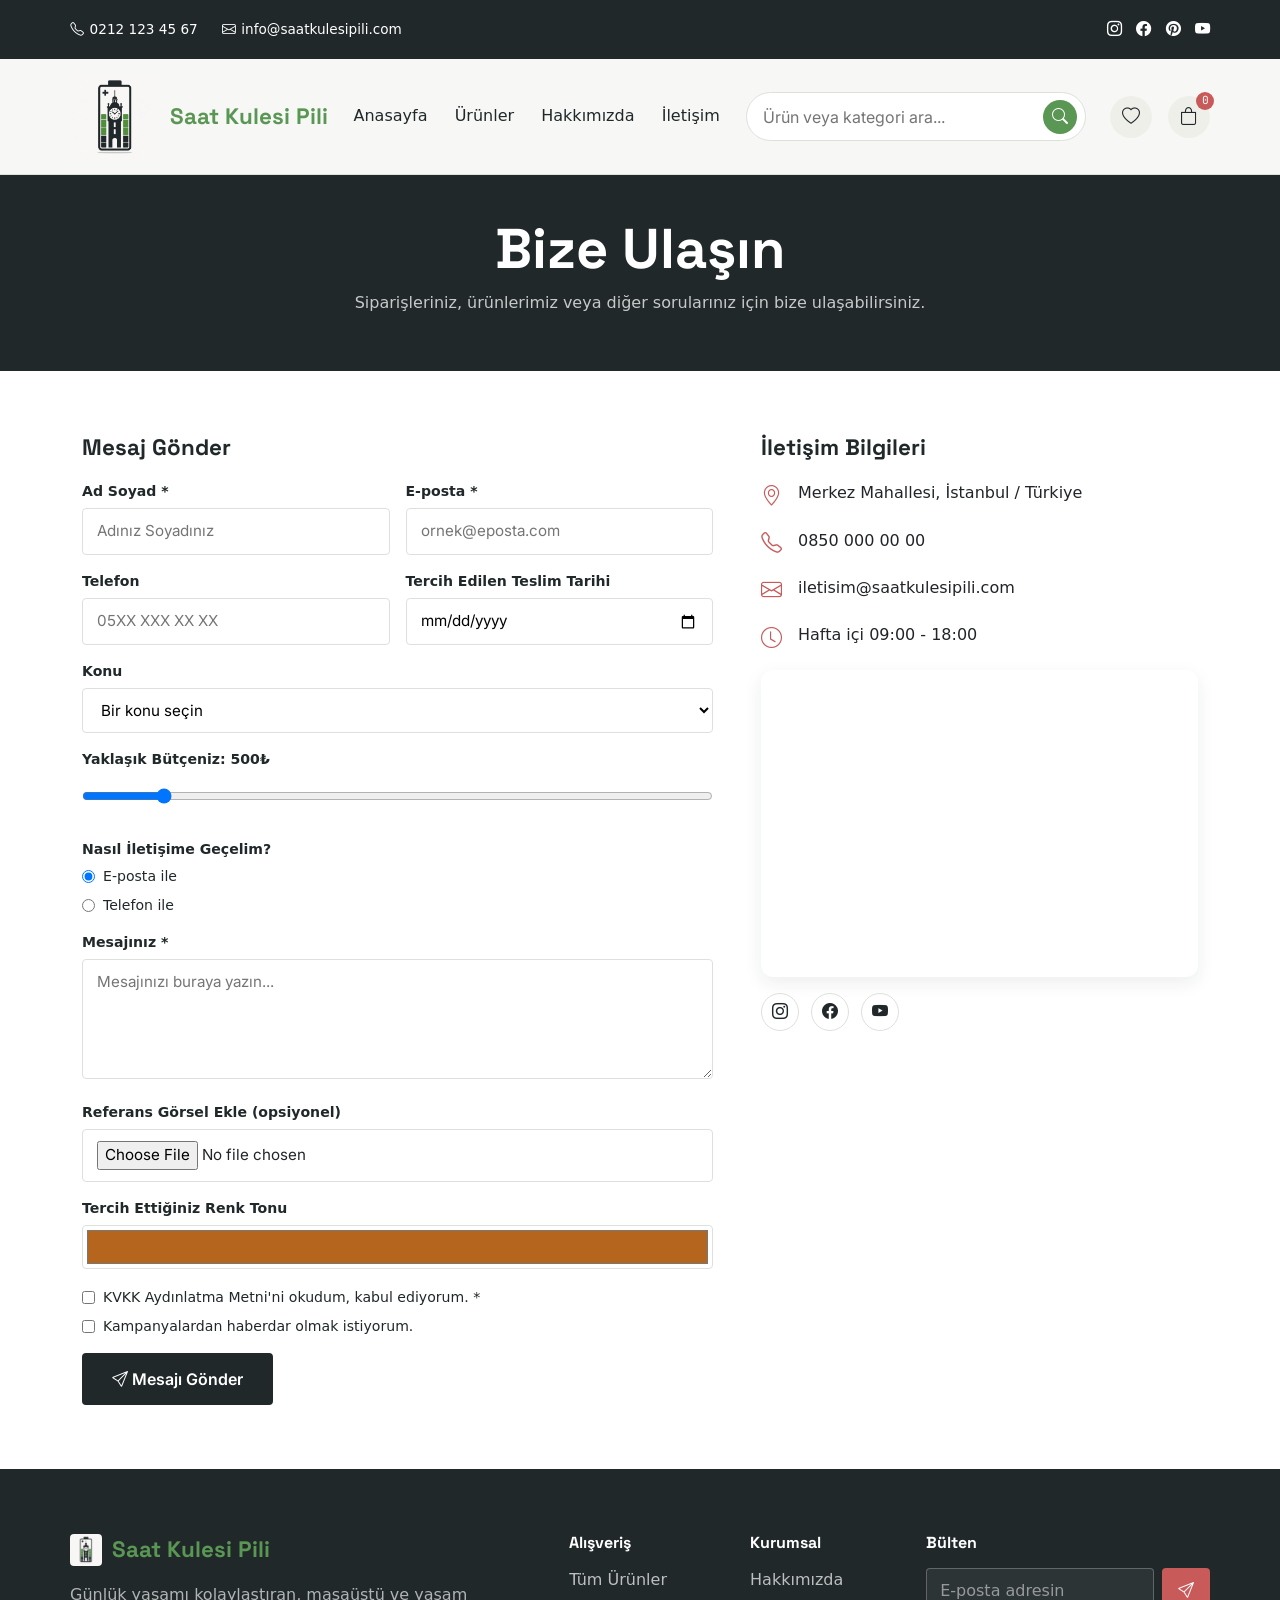
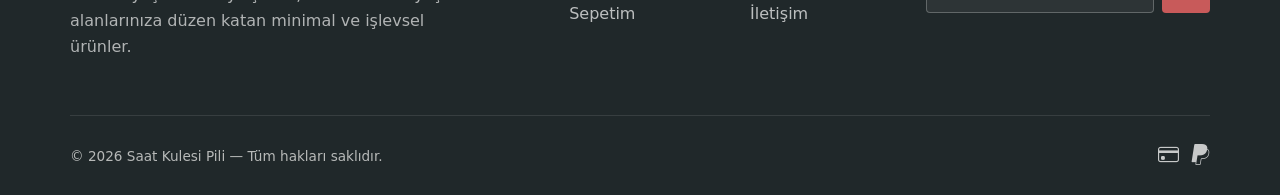
<file: iletisim.html>
<!DOCTYPE html>
<html lang="tr">

<head>
  <meta charset="UTF-8">
  <meta name="viewport" content="width=device-width, initial-scale=1.0">
  <meta name="description"
    content="content">
  <title>İletişim | Saat Kulesi Pili</title>

  <link href="https://cdn.jsdelivr.net/npm/bootstrap@5.3.3/dist/css/bootstrap.min.css" rel="stylesheet">
  <link rel="stylesheet" href="https://cdn.jsdelivr.net/npm/bootstrap-icons@1.11.3/font/bootstrap-icons.css">
  <link
    href="https://fonts.googleapis.com/css2?family=Space+Grotesk:wght@500;700&family=Inter:wght@400;500;600&family=JetBrains+Mono:wght@400;700&display=swap"
    rel="stylesheet">
  <link rel="stylesheet" href="css/style.css">
  <link rel="stylesheet" href="css/layout.css">
  <link rel="stylesheet" href="css/components.css">
  <link rel="stylesheet" href="css/responsive.css">
</head>

<body>
  <div class="topbar">
    <div class="container topbar-inner">
      <div class="topbar-info">
        <a href="tel:02121234567"><i class="bi bi-telephone"></i>0212 123 45 67</a>
        <a href="mailto:info@saatkulesipili.com"><i class="bi bi-envelope"></i>info@saatkulesipili.com</a>
        <!-- <span><i class="bi bi-telephone"></i> 0212 123 45 67</span>
        <span><i class="bi bi-envelope"></i> info@saatkulesipili.com</span> -->
      </div>
      <div class="topbar-social" aria-label="Sosyal medya">
        <a href="#" aria-label="Instagram"><i class="bi bi-instagram"></i></a>
        <a href="#" aria-label="Facebook"><i class="bi bi-facebook"></i></a>
        <a href="#" aria-label="Pinterest"><i class="bi bi-pinterest"></i></a>
        <a href="#" aria-label="Youtube"><i class="bi bi-youtube"></i></a>
      </div>
    </div>
  </div>

  <header class="site-header">
    <div class="container navbar-saatkulesipili">
      <a href="index.html" class="brand">
        <img src="img/saat_kulesi_pili.png" alt="Saat Kulesi Pili" />
        <span>Saat Kulesi Pili</span>
      </a>
      <nav aria-label="Ana menü">
        <ul class="nav-links" id="anaMenu">
          <li><a href="index.html">Anasayfa</a></li>
          <li><a href="urunler.html">Ürünler</a></li>
          <li><a href="hakkimizda.html">Hakkımızda</a></li>
          <li><a href="iletisim.html" aria-current="page">İletişim</a></li>
        </ul>
      </nav>
      <!-- ARAMA KUTUSU -->

      <form class="navbar-search" role="search">
        <label for="navSearch" class="visually-hidden">Ürün ara</label>
        <input type="search" id="navSearch" placeholder="Ürün veya kategori ara...">
        <button type="submit" aria-label="Ara">
          <i class="bi bi-search"></i>
        </button>
      </form>

      <div class="navbar-actions">
        <a href="#" class="icon-btn" aria-label="Favorilerim"><i class="bi bi-heart"></i></a>
        <a href="sepet.html" class="icon-btn" aria-label="Sepetim"><i class="bi bi-bag"></i><span class="icon-badge"
            data-cart-count>0</span></a>
      </div>
      <button class="nav-toggle" aria-controls="anaMenu" aria-expanded="false" aria-label="Menüyü aç/kapat"><i
          class="bi bi-list"></i></button>
    </div>
  </header>

  <main>
    <section style="background:var(--color-dark); color:#fff; padding: var(--space-4) 0;">
      <div class="container text-center">
        <h1 style="color:#fff;">Bize Ulaşın</h1>
        <p style="color:rgba(255,255,255,.75);">Siparişleriniz, ürünlerimiz veya diğer sorularınız için bize
          ulaşabilirsiniz.</p>
      </div>
    </section>

    <section class="container container-section">
      <div class="row g-5">

        <!-- ================= İLETİŞİM FORMU (TÜM INPUT TİPLERİ) ================= -->
        <div class="col-lg-7">
          <h2 style="font-size:1.4rem; margin-bottom:1.25rem;">Mesaj Gönder</h2>

          <form class="form-saatkulesipili" action="#" method="post">
            <div class="form-grid-2">
              <!-- text -->
              <div class="field">
                <label for="adSoyad">Ad Soyad *</label>
                <input type="text" id="adSoyad" name="adSoyad" placeholder="Adınız Soyadınız" required minlength="3">
              </div>
              <!-- email -->
              <div class="field">
                <label for="email">E-posta *</label>
                <input type="email" id="email" name="email" placeholder="ornek@eposta.com" required>
              </div>
            </div>

            <div class="form-grid-2">
              <!-- tel -->
              <div class="field">
                <label for="telefon">Telefon</label>
                <input type="tel" id="telefon" name="telefon" placeholder="05XX XXX XX XX" pattern="[0-9\s]{10,13}">
              </div>
              <!-- date -->
              <div class="field">
                <label for="teslimTarihi">Tercih Edilen Teslim Tarihi</label>
                <input type="date" id="teslimTarihi" name="teslimTarihi">
              </div>
            </div>

            <!-- select -->
            <div class="field">
              <label for="konu">Konu</label>
              <select id="konu" name="konu" required>
                <option value="">Bir konu seçin</option>
                <option value="urun">Ürünler Hakkında</option>
                <option value="siparis">Sipariş Durumu</option>
                <option value="iade">İade / Değişim</option>
                <option value="kargo">Kargo ve Teslimat</option>
                <option value="toptan">Toptan Satış</option>
                <option value="diger">Diğer</option>
              </select>
            </div>

            <!-- range -->
            <div class="field">
              <label for="butceRange">
                Yaklaşık Bütçeniz:
                <output id="butceDeger">500₺</output>
              </label>
              <input type="range" id="butceRange" name="butce" min="0" max="5000" step="100" value="500"
                oninput="document.getElementById('butceDeger').textContent = this.value + '₺'">
            </div>

            <!-- radio -->
            <div class="field">
              <label>Nasıl İletişime Geçelim?</label>
              <div class="radio-row">
                <input type="radio" id="iletisimEposta" name="iletisimTercih" value="eposta" checked>
                <label for="iletisimEposta" style="margin:0;font-weight:400;">E-posta ile</label>
              </div>
              <div class="radio-row">
                <input type="radio" id="iletisimTelefon" name="iletisimTercih" value="telefon">
                <label for="iletisimTelefon" style="margin:0;font-weight:400;">Telefon ile</label>
              </div>
            </div>

            <!-- textarea -->
            <div class="field">
              <label for="mesaj">Mesajınız *</label>
              <textarea id="mesaj" name="mesaj" placeholder="Mesajınızı buraya yazın..." required></textarea>
            </div>

            <!-- file -->
            <div class="field">
              <label for="dosya">Referans Görsel Ekle (opsiyonel)</label>
              <input type="file" id="dosya" name="dosya" accept="image/*">
            </div>

            <!-- color -->
            <div class="field">
              <label for="renkTercih">Tercih Ettiğiniz Renk Tonu</label>
              <input type="color" id="renkTercih" name="renkTercih" value="#b5651d"
                style="height:44px; padding:.25rem;">
            </div>

            <!-- checkbox -->
            <div class="field">
              <div class="check-row">
                <input type="checkbox" id="kvkk" name="kvkk" required>
                <label for="kvkk" style="margin:0; font-weight:400;">KVKK Aydınlatma Metni'ni okudum, kabul ediyorum.
                  *</label>
              </div>
              <div class="check-row">
                <input type="checkbox" id="bulten" name="bulten">
                <label for="bulten" style="margin:0; font-weight:400;">Kampanyalardan haberdar olmak istiyorum.</label>
              </div>
            </div>

            <button type="submit" class="btn-saat-kulesi-pili"><i class="bi bi-send"></i> Mesajı Gönder</button>
          </form>
        </div>

        <!-- ================= İLETİŞİM BİLGİLERİ + HARİTA (IFRAME) ================= -->
        <div class="col-lg-5">
          <h2 style="font-size:1.4rem; margin-bottom:1.25rem;">İletişim Bilgileri</h2>

          <ul style="list-style:none; padding:0;">
            <li class="d-flex gap-3 mb-3">
              <i class="bi bi-geo-alt" style="font-size:1.3rem;color:var(--color-accent);"></i>
              <span>Merkez Mahallesi, İstanbul / Türkiye</span>
            </li>

            <li class="d-flex gap-3 mb-3">
              <i class="bi bi-telephone" style="font-size:1.3rem;color:var(--color-accent);"></i>
              <span>0850 000 00 00</span>
            </li>

            <li class="d-flex gap-3 mb-3">
              <i class="bi bi-envelope" style="font-size:1.3rem;color:var(--color-accent);"></i>
              <span>iletisim@saatkulesipili.com</span>
            </li>

            <li class="d-flex gap-3 mb-3">
              <i class="bi bi-clock" style="font-size:1.3rem;color:var(--color-accent);"></i>
              <span>Hafta içi 09:00 - 18:00</span>
            </li>
          </ul>

          <!-- IFRAME: harita gömme (embed) — src bir haritayı bu kutu içinde gösterir -->
          <div style="border-radius:12px; overflow:hidden; box-shadow:var(--shadow-card);">
            <iframe title="Saat Kulesi Pili konum haritası"
              src="https://www.openstreetmap.org/export/embed.html?bbox=29.98%2C39.41%2C29.99%2C39.42&layer=mapnik"
              width="100%" height="300" style="border:0;" loading="lazy">
            </iframe>
          </div>

          <div class="footer-social mt-3">
            <a href="#" aria-label="Instagram" style="color:var(--color-dark); border-color:var(--color-border);"><i
                class="bi bi-instagram"></i></a>
            <a href="#" aria-label="Facebook" style="color:var(--color-dark); border-color:var(--color-border);"><i
                class="bi bi-facebook"></i></a>
            <a href="#" aria-label="Youtube" style="color:var(--color-dark); border-color:var(--color-border);"><i
                class="bi bi-youtube"></i></a>
          </div>
        </div>
      </div>
    </section>
  </main>

  
    <footer class="site-footer">
    <div class="container footer-top">
      <div class="footer-col footer-brand">
        <a href="index.html" class="brand" style="color:var(--color-white)">
          <img src="/img/saat_kulesi_pili.png" alt="Saat Kulesi Pili">
          <span>Saat Kulesi Pili</span>
        </a>
        <p>Günlük yaşamı kolaylaştıran, masaüstü ve yaşam alanlarınıza düzen katan minimal ve işlevsel ürünler.</p>
      </div>
      <div class="footer-col">
        <h4>Alışveriş</h4>
        <ul>
          <li><a href="urunler.html">Tüm Ürünler</a></li>
          <li><a href="sepet.html">Sepetim</a></li>
        </ul>
      </div>
      <div class="footer-col">
        <h4>Kurumsal</h4>
        <ul>
          <li><a href="hakkimizda.html">Hakkımızda</a></li>
          <li><a href="iletisim.html">İletişim</a></li>
        </ul>
      </div>
      <div class="footer-col">
        <h4>Bülten</h4>
        <form class="newsletter-form">
          <label for="footerNewsletter" class="visually-hidden">E-posta</label>
          <input type="email" id="footerNewsletter" placeholder="E-posta adresin" required>
          <button type="submit">
            <i class="bi bi-send"></i>
          </button>
        </form>
      </div>
    </div>

    <div class="container footer-bottom">
      <p>&copy; 2026 Saat Kulesi Pili — Tüm hakları saklıdır.</p>
      <div class="payment-icons"><i class="bi bi-credit-card"></i><i class="bi bi-paypal"></i></div>
    </div>
  </footer>

  <button class="back-to-top" aria-label="Sayfa başına dön"><i class="bi bi-arrow-up"></i></button>

  <script src="https://cdn.jsdelivr.net/npm/bootstrap@5.3.3/dist/js/bootstrap.bundle.min.js"></script>
  <script src="js/cart.js"></script>
  <script src="js/main.js"></script>
</body>

</html>
</file>
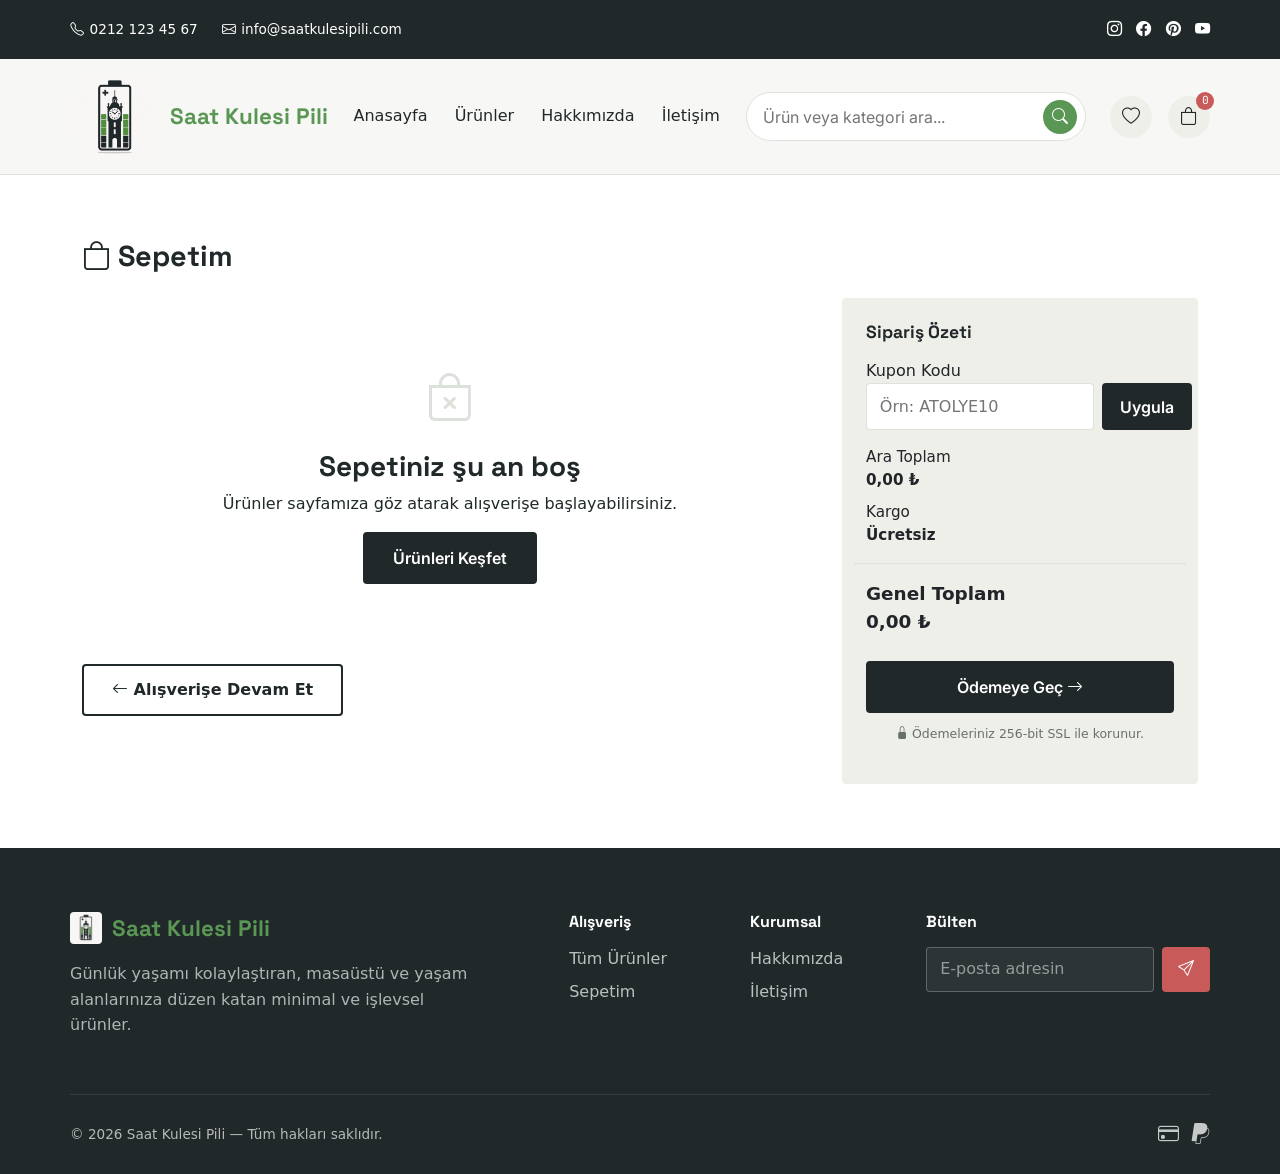
<file: sepet.html>
<!DOCTYPE html>
<html lang="tr">
<head>
  <meta charset="UTF-8">
  <meta name="viewport" content="width=device-width, initial-scale=1.0">
  <meta name="description"
   content="Saat Kulesi Pili, günlük yaşamı kolaylaştıran minimal ve işlevsel ürünleri keşfetmeniz için tasarlanmış modern bir e-ticaret sitesi.">
  <title>Saat Kulesi Pili | Minimal Yaşam Ürünleri</title>

  <link href="https://cdn.jsdelivr.net/npm/bootstrap@5.3.3/dist/css/bootstrap.min.css" rel="stylesheet">
  <link rel="stylesheet" href="https://cdn.jsdelivr.net/npm/bootstrap-icons@1.11.3/font/bootstrap-icons.css">
  <link href="https://fonts.googleapis.com/css2?family=Space+Grotesk:wght@500;700&family=Inter:wght@400;500;600&family=JetBrains+Mono:wght@400;700&display=swap" rel="stylesheet">
  <link rel="stylesheet" href="css/style.css">
  <link rel="stylesheet" href="css/layout.css">
  <link rel="stylesheet" href="css/components.css">
  <link rel="stylesheet" href="css/responsive.css">
</head>

<body>
  <div class="topbar">
    <div class="container topbar-inner">
      <div class="topbar-info">
        <a href="tel:02121234567"><i class="bi bi-telephone"></i>0212 123 45 67</a>
        <a href="mailto:info@saatkulesipili.com"><i class="bi bi-envelope"></i>info@saatkulesipili.com</a>
        <!-- <span><i class="bi bi-telephone"></i> 0212 123 45 67</span>
        <span><i class="bi bi-envelope"></i> info@saatkulesipili.com</span> -->
      </div>
      <div class="topbar-social" aria-label="Sosyal medya">
        <a href="#" aria-label="Instagram"><i class="bi bi-instagram"></i></a>
        <a href="#" aria-label="Facebook"><i class="bi bi-facebook"></i></a>
        <a href="#" aria-label="Pinterest"><i class="bi bi-pinterest"></i></a>
        <a href="#" aria-label="Youtube"><i class="bi bi-youtube"></i></a>
      </div>
    </div>
  </div>

  <header class="site-header">
    <div class="container navbar-saatkulesipili">
       <a href="index.html" class="brand">
        <img src="img/saat_kulesi_pili.png" alt="Saat Kulesi Pili" />
        <span>Saat Kulesi Pili</span>
      </a>
      <nav aria-label="Ana menü">
        <ul class="nav-links" id="anaMenu">
          <li><a href="index.html">Anasayfa</a></li>
          <li><a href="urunler.html">Ürünler</a></li>
          <li><a href="hakkimizda.html">Hakkımızda</a></li>
          <li><a href="iletisim.html">İletişim</a></li>
        </ul>
      </nav>

      <!-- ARAMA KUTUSU -->

      <form class="navbar-search" role="search">
        <label for="navSearch" class="visually-hidden">Ürün ara</label>
        <input type="search" id="navSearch" placeholder="Ürün veya kategori ara...">
        <button type="submit" aria-label="Ara">
          <i class="bi bi-search"></i>
        </button>
      </form>
      
      <div class="navbar-actions">
        <a href="#" class="icon-btn" aria-label="Favorilerim">
          <i class="bi bi-heart"></i>
        </a>
        <a href="sepet.html" class="icon-btn" aria-label="Sepetim">
          <i class="bi bi-bag"></i>
          <span class="icon-badge" data-cart-count>0</span>
        </a>
      </div>
      <button class="nav-toggle" aria-controls="anaMenu" aria-expanded="false" aria-label="Menüyü aç/kapat"><i class="bi bi-list"></i></button>
    </div>
  </header>

  <main>
    <section class="container container-section">
      <h1 style="font-size:1.8rem; margin-bottom:1.5rem;"><i class="bi bi-bag"></i> Sepetim</h1>

      <div class="row g-4">
        <!-- SEPET TABLOSU -->
        <div class="col-lg-8">

          <!-- Sepet BOŞ durumu — JS tarafından gösterilir/gizlenir -->
          <div id="cart-empty" class="empty-cart" style="display:none;">
            <i class="bi bi-bag-x"></i>
            <h3>Sepetiniz şu an boş</h3>
            <p>Ürünler sayfamıza göz atarak alışverişe başlayabilirsiniz.</p>
            <a href="urunler.html" class="btn-saat-kulesi-pili">Ürünleri Keşfet</a>
          </div>

          <!-- Sepet DOLU durumu: tablo -->
          <div id="cart-table-wrap" style="overflow-x:auto;">
            <table class="cart-table">
              <thead>
                <tr>
                  <th scope="col">Ürün</th>
                  <th scope="col">Fiyat</th>
                  <th scope="col">Adet</th>
                  <th scope="col">Ara Toplam</th>
                  <th scope="col"><span class="visually-hidden">Sil</span></th>
                </tr>
              </thead>
              <!-- Bu tbody'nin içeriği js/cart.js tarafından JavaScript ile doldurulur -->
              <tbody id="cart-body"></tbody>
            </table>
          </div>

          <a href="urunler.html" class="btn-outline-atolye mt-3 d-inline-block" style="border-color:var(--color-dark); color:var(--color-dark);">
            <i class="bi bi-arrow-left"></i> Alışverişe Devam Et
          </a>
        </div>

        <!-- SİPARİŞ ÖZETİ -->
        <div class="col-lg-4">
          <div class="cart-summary">
            <h3 style="font-size:1.1rem; margin-bottom:1rem;">Sipariş Özeti</h3>

            <!-- KUPON KODU FORMU -->
            <div class="field mb-3">
              <label for="kuponInput">Kupon Kodu</label>
              <div class="d-flex gap-2">
                <input type="text" id="kuponInput" placeholder="Örn: ATOLYE10" style="flex:1; padding:.6rem .8rem; border:1px solid var(--color-border); border-radius:var(--radius);">
                <button type="button" class="btn-saat-kulesi-pili" style="padding:.6rem 1rem;">Uygula</button>
              </div>
            </div>

            <div class="row">
              <span>Ara Toplam</span>
              <strong id="summary-subtotal">0,00 ₺</strong>
            </div>
            <div class="row">
              <span>Kargo</span>
              <strong id="summary-shipping">Ücretsiz</strong>
            </div>
            <div class="row total">
              <span>Genel Toplam</span>
              <strong id="summary-total">0,00 ₺</strong>
            </div>

            <a href="iletisim.html" class="btn-saat-kulesi-pili" style="width:100%; text-align:center; margin-top:1rem;">
              Ödemeye Geç <i class="bi bi-arrow-right"></i>
            </a>

            <p style="font-size:.78rem; color:var(--color-text-muted); margin-top:.75rem; text-align:center;">
              <i class="bi bi-lock-fill"></i> Ödemeleriniz 256-bit SSL ile korunur.
            </p>
          </div>
        </div>
      </div>
    </section>
  </main>

    <footer class="site-footer">
    <div class="container footer-top">
      <div class="footer-col footer-brand">
        <a href="index.html" class="brand" style="color:var(--color-white)">
          <img src="/img/saat_kulesi_pili.png" alt="Saat Kulesi Pili">
          <span>Saat Kulesi Pili</span>
        </a>
        <p>Günlük yaşamı kolaylaştıran, masaüstü ve yaşam alanlarınıza düzen katan minimal ve işlevsel ürünler.</p>
      </div>
      <div class="footer-col">
        <h4>Alışveriş</h4>
        <ul>
          <li><a href="urunler.html">Tüm Ürünler</a></li>
          <li><a href="sepet.html">Sepetim</a></li>
        </ul>
      </div>
      <div class="footer-col">
        <h4>Kurumsal</h4>
        <ul>
          <li><a href="hakkimizda.html">Hakkımızda</a></li>
          <li><a href="iletisim.html">İletişim</a></li>
        </ul>
      </div>
      <div class="footer-col">
        <h4>Bülten</h4>
        <form class="newsletter-form">
          <label for="footerNewsletter" class="visually-hidden">E-posta</label>
          <input type="email" id="footerNewsletter" placeholder="E-posta adresin" required>
          <button type="submit">
            <i class="bi bi-send"></i>
          </button>
        </form>
      </div>
    </div>

    <div class="container footer-bottom">
      <p>&copy; 2026 Saat Kulesi Pili — Tüm hakları saklıdır.</p>
      <div class="payment-icons"><i class="bi bi-credit-card"></i><i class="bi bi-paypal"></i></div>
    </div>
  </footer>

  <button class="back-to-top" aria-label="Sayfa başına dön"><i class="bi bi-arrow-up"></i></button>

  <script src="https://cdn.jsdelivr.net/npm/bootstrap@5.3.3/dist/js/bootstrap.bundle.min.js"></script>
  <script src="js/cart.js"></script>
  <script src="js/main.js"></script>
</body>
</html>
</file>
<file: css/style.css>
/* =====================================================================
   ATÖLYE E-TİCARET PROJESİ  —  style.css (TEMEL DOSYA)
   =====================================================================
   Bu dosyada öğreneceklerin:
   1) CSS SELECTORS  (element, class, id, pseudo-class, pseudo-element)
   2) CSS VARIABLES  (:root içinde --degisken-adi)
   3) BOX MODEL      (margin / border / padding / width / height)
   4) clamp()        (responsive yazı boyutları için tek satır çözüm)
   5) overflow, z-index
   ===================================================================== */

/* ---------------------------------------------------------------------
   1) CSS VARIABLES (Değişkenler)
   :root, HTML dokümanının en tepesindeki "sanal" elementtir.
   Burada tanımlanan --degisken tüm sayfada tekrar tekrar kullanılabilir.
   Neden kullanırız?  Marka rengini TEK bir yerden değiştirebilmek için.
--------------------------------------------------------------------- */
:root {
  /* -- Renk Paleti (Atölye / El Yapımı Ürün teması) -- */
  --color-bg: #F7F7F5;              /* sayfa arkaplanı: sıcak kırık beyaz */
  --color-bg-alt: #EFEFEA;          /* alternatif açık zemin (kartlar) */
  --color-dark: #20282A;             /* koyu zeytin-yeşili: header/footer */
  --color-dark-2: #2C3533;          /* dark'ın biraz açığı (hover vs.) */
  --color-accent: #C85A5A;          /* kiremit rengi: CTA, linkler */
  --color-accent-light: #5A9654;    /* logo yeişili (hover) */
  --color-brass: #c9a227;           /* pirinç/sarı: yıldız, rozet, indirim etiketi */
  --color-text: #20282A;            /* ana yazı rengi */
  --color-text-muted: #68706B;      /* ikincil / açıklama yazıları */
  --color-white: #ffffff;
  --color-border: #DDE1DC;

  /* -- Tipografi -- */
  --font-display: "Space Grotesk", "Segoe UI", sans-serif;  /* başlıklar */
  --font-body: "Inter", "Segoe UI", sans-serif;             /* gövde metni */
  --font-mono: "JetBrains Mono", "Consolas", monospace;     /* ürün etiketleri, fiyat, ölçüler */

  /* -- Boşluk / Spacing ölçeği (8px tabanlı) -- */ /*? 1rem = 16px */
  --space-1: 0.5rem;
  --space-2: 1rem;
  --space-3: 1.5rem;
  --space-4: 2.5rem;
  --space-5: 4rem;

  /* -- Diğer -- */
  --radius: 4px;
  --shadow-card: 0 6px 18px rgba(31, 42, 36, 0.08);
  --transition-fast: 0.2s ease;
  --transition-slow: 0.45s ease;
  --control-height: 46px;
}

/* ---------------------------------------------------------------------
   2) RESET / TEMEL AYARLAR
   Tarayıcıların kendi varsayılan margin/padding değerlerini sıfırlarız.
   * (universal selector) => "sayfadaki HER elementi seç"
--------------------------------------------------------------------- */
* {
  margin: 0;
  padding: 0;
  box-sizing: border-box; /* border ve padding, width'in İÇİNE dahil olur */
}

html {
  scroll-behavior: smooth; /* # linklere tıklayınca yumuşak kaydırma */
}

/* ELEMENT SELECTOR örneği: tüm h1-h4 başlıkları */
h1, h2, h3, h4 {
  font-family: var(--font-display);
  color: var(--color-dark);
  line-height: 1.2;
  font-weight: 700;
}

/* clamp(min, tercih-edilen, max) => ekran boyutuna göre otomatik
   büyüyüp küçülen, ama sınırları aşmayan yazı boyutu.
   Medya query yazmadan responsive tipografi! */
h1 { font-size: clamp(2rem, 4vw + 1rem, 3.5rem); }
h2 { font-size: clamp(1.5rem, 2.5vw + 1rem, 2.5rem); }
h3 { font-size: clamp(1.15rem, 1.5vw + 1rem, 1.75rem); }

p  { color: var(--color-text); }

a {
  color: var(--color-accent);
  text-decoration: none;
  transition: color var(--transition-fast); /* renk değişimini yumuşat */
}
a:hover { color: var(--color-accent-light); } /* PSEUDO-CLASS: :hover */

img { max-width: 100%; display: block; }

/* ---------------------------------------------------------------------
   3) YARDIMCI (utility) SINIFLAR — Box Model pratiği
--------------------------------------------------------------------- */
.container-section {
  padding-top: var(--space-5);
  padding-bottom: var(--space-5);
}


.section-title {
  text-align: center;
  margin-bottom: var(--space-4);
}

.section-title .eyebrow {
  display: inline-block;
  font-family: var(--font-mono);
  font-size: 0.8rem;
  letter-spacing: 0.15em; /*Harfler arası boşluğu artırır. */
  text-transform: uppercase;
  color: var(--color-accent-light);
  border: 1px solid var(--color-accent); /* BORDER */
  padding: 0.25rem 0.75rem;              /* PADDING (iç boşluk) */
  border-radius: 999px;
  margin-bottom: var(--space-4);  /* MARGIN (dış boşluk) */
  
}

.section-title p {
  color: var(--color-text-muted);
  max-width: 40rem;
  margin: 0.5rem auto 0; /* üst-sağ/sol-alt kısayolu: ortalamak için auto */
}

.btn-saat-kulesi-pili {
  display: inline-block;
  font-family: var(--font-body);
  font-weight: 600;
  padding: 0.75rem 1.75rem;   /* height yerine padding ile "yükseklik" veriyoruz */
  border: 2px solid var(--color-dark);
  border-radius: var(--radius);
  background: var(--color-dark);
  color: var(--color-white);
  cursor: pointer;
  transition: transform var(--transition-fast), background var(--transition-fast);
}
.btn-saat-kulesi-pili:hover {
  background: var(--color-accent);
  border-color: var(--color-accent);
  transform: translateY(-2px); /* TRANSFORM: hafif yukarı kalkma efekti */
}

.btn-outline-atolye {
  display: inline-block;
  font-weight: 600;
  padding: 0.75rem 1.75rem;
  border: 2px solid var(--color-white);
  border-radius: var(--radius);
  background: transparent;
  color: var(--color-white);
  transition: all var(--transition-fast);
}
.btn-outline-atolye:hover {
  background: var(--color-white);
  color: var(--color-dark);
}

/* Z-INDEX örneği: yukarı çık butonu her zaman en üstte dursun istiyoruz.
   z-index sadece position:static OLMAYAN elementlerde çalışır! */
.back-to-top {
  position: fixed;
  right: 1.25rem;
  bottom: 1.25rem;
  width: 46px;
  height: 46px;
  border-radius: 50%;
  background: var(--color-accent);
  color: var(--color-white);
  display: flex;
  align-items: center;
  justify-content: center;
  font-size: 1.25rem;
  border: none;
  cursor: pointer;
  opacity: 0;
  visibility: hidden;
  transform: translateY(15px);
  transition: all var(--transition-fast);
  z-index: 999; /* header (z-index:1000'den az) hariç her şeyin üstünde */
  box-shadow: var(--shadow-card);
}
.back-to-top.show {
  opacity: 1;
  visibility: visible;
  transform: translateY(0);
}
.back-to-top:hover { background: var(--color-dark); }

/* Odaklanma (klavye ile gezinme) için görünür focus çizgisi - erişilebilirlik */
a:focus-visible, button:focus-visible, input:focus-visible, select:focus-visible {
  outline: 3px solid var(--color-brass);
  outline-offset: 2px;
}

/* Genel görünmez yardımcı (screen-reader only) */
.visually-hidden {
  position: absolute !important;
  width: 1px; height: 1px;
  overflow: hidden;
  clip: rect(0,0,0,0);
  white-space: nowrap;
}
</file>
<file: css/layout.css>
/* =====================================================================
   layout.css  —  HEADER / NAVBAR / HERO / FOOTER
   =====================================================================
   Bu dosyada öğreneceklerin:
   1) DISPLAY (block, inline-block, flex, grid, none)
   2) POSITION (static, relative, absolute, fixed, sticky)
   3) FLEXBOX  (display:flex + justify-content / align-items / gap)
   4) GRID     (display:grid + grid-template-columns)
   5) FLOAT (kısaca, tarihi bir teknik olarak — modern kod flex/grid kullanır)
   ===================================================================== */

/* ---------------------------------------------------------------------
   ÜST BİLGİ ŞERİDİ (topbar) — kampanya / iletişim bilgisi
   FLEXBOX ile sağa-sola dağıtılmış iki grup içerik
--------------------------------------------------------------------- */
.topbar {
  background: var(--color-dark);
  color: var(--color-white);
  font-size: 0.85rem;
  padding: 10px 0;
}
.topbar .topbar-inner {
  display: flex;                 /* FLEX konteyner */
  justify-content: space-between; /* içerikleri iki uca yasla */
  align-items: center;            /* dikeyde ortala */
  gap: var(--space-2);
  padding: 0.5rem 0;
  flex-wrap: wrap;                /* dar ekranda alt satıra düşsün */
}
.topbar-info { 
display: flex;
gap: var(--space-3);
flex-wrap: wrap;
}
/* .topbar-info span { display: flex; align-items: center; gap: 0.35rem; } */

.topbar-info a {
  display: flex;
  align-items: center;
  gap: 0.35rem;
  color: var(--color-white);
  text-decoration: none;
  transition: var(--transition-fast);
}

.topbar-info a:hover {
  color: var(--color-accent-light);
}

.topbar-social {
  display: flex; 
  align-items: center;
  gap: 0.9rem;
  
}
.topbar-social a {
  display: flex;
  align-items: center;
  justify-content: center;
  color: var(--color-white);
  font-size: 0.95rem;
  text-decoration: none;

}
.topbar-social a:hover {
  color: var(--color-accent-light);
}

/* ---------------------------------------------------------------------
   HEADER / NAVBAR
   position: sticky -> sayfa kaydırılınca üstte "yapışıp" kalır.
   sticky, relative ile fixed arasında bir davranış sergiler.
--------------------------------------------------------------------- */
.site-header {
  position: sticky;
  top: 0;
  z-index: 1000; /* içerik kaydırılırken her zaman en üstte kalsın */
  background: var(--color-bg); /*! renklerine tekrar çalış */
  border-bottom: 1px solid var(--color-border);
}

.navbar-saatkulesipili {
  display: flex;
  align-items: center;
  justify-content: space-between;
  gap: var(--space-3);
  padding: 0.8rem 0;
}

.brand {
  display: flex;
  align-items: center;
  gap: 0.6rem;
  font-family: var(--font-display);
  font-weight: 700;
  font-size: 1.4rem;
  color: var(--color-dark);
  text-decoration: none;
}

.brand img {
  width: 90px;
  height: 90px;
  object-fit: contain;
  display: block;
  border-radius: 4px;
}

.brand span {
  color: var(--color-accent-light);
}


/* Ana menü linkleri — flex ile yan yana */
.nav-links {
  display: flex;
  align-items: center;
  gap: var(--space-3);
  list-style: none; /* ul'ün varsayılan noktalarını kaldır */
  margin: 0;
  padding: 0;
}

.nav-links > li {
    margin: 0;
    padding: 0;
}

.nav-links > li > a {
  color: var(--color-text);
  font-weight: 500;
  text-decoration: none;
  position: relative; /* alt çizgi efekti için referans nokta */
  padding: 0.4rem 0.1rem;
}

/* Alt çizgi hover efekti: ::after (pseudo-element) ile "hayali" bir eleman ekliyoruz */
.nav-links > li > a::after {
  content: "";
  position: absolute;
  left: 0; 
  bottom: -2px;
  width: 0;
  height: 2px;
  background: var(--color-accent);
  transition: width var(--transition-fast);
}

.nav-links > li > a:hover::after { 
  width: 100%;
}

/*? --- DROPDOWN MENÜ --- */
.nav-item-dropdown {
position: relative;
} /* absolute konumlanan menü için referans */

/* Kategoriler butonu */
.dropdown-toggle {
  display: flex;
  align-items: center; 
  gap: 0.3rem; 
  cursor: pointer; 
  background:none; 
  border:none; 
  font: inherit;
  color: var(--color-text); font-weight:500;
}

.dropdown-toggle::after {
    display: none;
}
.dropdown-menu {
    position: absolute;
    top: 100%;
    left: 0;

    min-width: 220px;

    display: block; /* ÖNEMLİ */

    background: var(--color-white);
    border: 1px solid var(--color-border);
    border-radius: var(--radius);
    box-shadow: var(--shadow-card);

    padding: 0.5rem;
    margin: 0;

    list-style: none;

    opacity: 0;
    visibility: hidden;
    transform: translateY(8px);

    transition: opacity var(--transition-fast),
                transform var(--transition-fast),
                visibility var(--transition-fast);

    z-index: 1001;
}
.nav-item-dropdown.open .dropdown-menu,
.nav-item-dropdown:hover .dropdown-menu {
  opacity: 1;
  visibility: visible;
  transform: translateY(0);
}
.dropdown-menu li a {
  display: block;
  padding: 0.55rem 0.75rem;
  border-radius: var(--radius);
  color: var(--color-text);
}
.dropdown-menu li a:hover { background: var(--color-bg-alt); color: var(--color-accent); }

/* --- ARAMA KUTUSU --- */
.navbar-search {
  display: flex;
  align-items: center;
  border: 1px solid var(--color-border);
  border-radius: 999px;
  padding: 0.4rem 0.5rem 0.4rem 1rem;
  flex: 1;
  max-width: 340px;
  background: var(--color-white);
}
.navbar-search input {
  border: none;
  outline: none;
  flex: 1;
  font-family: var(--font-body);
  background: transparent;
}
.navbar-search button {
  border: none;
  background: var(--color-accent-light);
  color: var(--color-white);
  width: 34px; height: 34px;
  border-radius: 50%;
  cursor: pointer;
  display: flex; align-items:center; justify-content:center;
  transition: background var(--transition-fast);
}
.navbar-search button:hover { background: var(--color-accent); }

/* --- Navbar sağ ikonlar (favoriler / sepet) --- */
.navbar-actions {
  display: flex; 
  align-items: center;
  gap: var(--space-2);
}
.icon-btn {
  position: relative;
  display: flex;
  align-items: center;
  justify-content: center;
  width: 42px; height: 42px;
  border-radius: 50%;
  background: var(--color-bg-alt);
  color: var(--color-dark);
  font-size: 1.1rem;
}
.icon-btn:hover { background: var(--color-accent); color: var(--color-white); }
.icon-badge {
  position: absolute;
  top: -4px; right: -4px;
  background: var(--color-accent);
  color: var(--color-white);
  font-size: 0.7rem;
  font-family: var(--font-mono);
  width: 18px; height: 18px;
  border-radius: 50%;
  display: flex; align-items: center; justify-content: center;
}

/* Mobil menü açma butonu (hamburger) — sadece küçük ekranlarda görünür (bkz. responsive.css) */
.nav-toggle {
  display: none;
  background: none;
  border: none;
  font-size: 1.5rem;
  color: var(--color-dark);
  cursor: pointer;
}

/* ---------------------------------------------------------------------
   HERO (Header/Karşılama Alanı)
   GRID kullanarak sol taraf metin / sağ taraf görsel iki kolon yapıyoruz
--------------------------------------------------------------------- */
.hero {
  background: linear-gradient(
    120deg,
    var(--color-dark) 55%,
    var(--color-dark-2) 100%
    );
  color: var(--color-white);
  position: relative;
  overflow: hidden;
}
.hero-inner {
  display: grid;
  grid-template-columns: 1.1fr 0.9fr; /* GRID: 2 kolon, oranlı genişlik */
  align-items: center;
  gap: var(--space-4);
  padding: var(--space-5) 0;
  min-height: 70vh;
}
.hero-eyebrow {
  display: inline-flex;
  align-items: center;
  gap: 0.5rem;
  font-family: var(--font-mono);
  font-size: 0.8rem;
  letter-spacing: 0.12em;
  text-transform: uppercase;
  color: var(--color-brass);
  margin-bottom: var(--space-2);
}
.hero h1 { color: var(--color-white); margin-bottom: var(--space-2); }
.hero p.lead {
  color: rgba(255,255,255,0.78);
  font-size: 1.1rem;
  max-width: 34rem;
  margin-bottom: var(--space-3);
}
.hero-cta {
  display: flex;
  align-items: center;
  gap: var(--space-2);
  flex-wrap: wrap;
  margin-bottom: var(--space-4);
}

/* İstatistik alanı — flex ile eşit dağıtılmış sayaçlar */
.hero-stats {
  display: flex;
  align-items: center;
  justify-content:space-between;
  gap: var(--space-4);
  flex-wrap: wrap;
  border-top: 1px solid rgba(255,255,255,0.15);
  padding-top: var(--space-3);
}
.hero-stats .stat-num {
  font-family: var(--font-mono);
  font-size: clamp(1.2rem, 1.5vw + 0.8rem, 1.7rem);
  font-weight: 700;
  color: var(--color-brass);
  display: block;
}
.hero-stats .stat-label {
  color: rgba(255,255,255,0.7);
  font-size: 0.85rem;
}

.hero-media {
  position: relative;
  display: grid;
  place-items: center;
}
.hero-media img {
  border-radius: 12px;
  box-shadow: 0 20px 50px rgba(0,0,0,0.35);
  /* object-fit ürün görsel oranını bozmadan kutuya sığdırır */
  object-fit: cover;
  width: 100%;
  aspect-ratio: 4 / 5;
}
/* Görselin üstünde yüzen küçük "rozet" kart — absolute positioning */
.hero-floating-badge {
  position: absolute;
  bottom: 24px;
  left: 24px;
  background: var(--color-white);
  color: var(--color-dark);
  border-radius: var(--radius);
  padding: 0.9rem 1.1rem;
  box-shadow: var(--shadow-card);
  display: flex;
  align-items: center;
  gap: 0.6rem;
  z-index: 2;
}

/* ---------------------------------------------------------------------
   FOOTER — Çok kolonlu, GRID tabanlı
--------------------------------------------------------------------- */
.site-footer {
  background: var(--color-dark);
  color: rgba(255,255,255,0.75);
}
.footer-top {
  display: flex;
  justify-content: space-between;
  grid-template-columns: 1.4fr 1fr 1fr 1.2fr; /* 4 kolon: marka / linkler / kurumsal / bülten */
  gap: var(--space-4);
  padding: var(--space-5) 0 var(--space-4);
  border-bottom: 1px solid rgba(255,255,255,0.1);
}

 .footer-brand .brand img {
  width: 32px;
  height: 32px;
 }

.footer-col h4 {
  color: var(--color-white);
  font-size: 1rem;
  margin-bottom: var(--space-2);
  
}
.footer-col ul { 
  list-style: none; 
  margin: 0;
  padding: 0;

}
.footer-col ul li { margin-bottom: 0.6rem; }
.footer-col ul li a { color: rgba(255,255,255,0.7); }
.footer-col ul li a:hover { color: var(--color-brass); }

.footer-brand p { color: rgba(255,255,255,0.65); margin: var(--space-2) 0; max-width: 26rem; line-height: 1.6;}
.footer-social { display: flex; gap: 0.75rem; }
.footer-social a {
  width: 38px; height: 38px;
  border-radius: 50%;
  border: 1px solid rgba(255,255,255,0.25);
  display: flex; align-items: center; justify-content: center;
  color: var(--color-white);
  transition: all var(--transition-fast);
}
.footer-social a:hover { background: var(--color-accent); border-color: var(--color-accent); transform: translateY(-3px); }

.newsletter-form { display: flex; gap: 0.5rem; margin-top: var(--space-2); }
.newsletter-form input {
  flex: 1;
  padding: 0.6rem 0.8rem;
  border-radius: var(--radius);
  border: 1px solid rgba(255,255,255,0.25);
  background: rgba(255,255,255,0.06);
  color: var(--color-white);
}
.newsletter-form input::placeholder { color: rgba(255,255,255,0.5); }
.newsletter-form button {
  padding: 0.6rem 1rem;
  border-radius: var(--radius);
  border: none;
  background: var(--color-accent);
  color: var(--color-white);
  cursor: pointer;
  font-weight: 600;
}
.newsletter-form button:hover { background: var(--color-brass); }

.footer-bottom {
  display: flex;
  justify-content: space-between;
  align-items: center;
  padding: var(--space-3) 0;
  font-size: 0.85rem;
  flex-wrap: wrap;
  gap: var(--space-1);
}

.footer-bottom p {
  color: var(--color-bg);
  margin: 0;
  opacity: 0.7;   /* copyright yazısını hafif soluk göstermek için yaygın pratik */
}
.footer-bottom .payment-icons { display: flex; gap: 0.6rem; font-size: 1.3rem; }

/* ---------------------------------------------------------------------
   FLOAT — kısaca gösterim (modern projede grid/flex tercih edilir)
   Eski yöntemle bir görseli yazının soluna "yüzdürme" örneği
--------------------------------------------------------------------- */
.float-example img {
  float: left;             /* eleman soldan yüzer, diğer içerik sağından akar */
  width: 140px;
  margin: 0 var(--space-2) var(--space-2) 0;
  border-radius: var(--radius);
}
.float-example::after {   /* clearfix: float sonrası konteynerin çökmesini önler */
  content: "";
  display: table;
  clear: both;
}
</file>
<file: css/components.css>
/* =====================================================================
   components.css  —  ÜRÜN KARTLARI / FORM / SEPET / ROZETLER
   =====================================================================
   Bu dosyada öğreneceklerin:
   1) TRANSITION  (durum değişimini yumuşatma)
   2) ANIMATION + @keyframes (kendi hareketini tanımlama)
   3) TRANSFORM   (scale, translate, rotate)
   4) FLEXBOX & GRID'in bileşen seviyesinde kullanımı
   ===================================================================== */

/* ---------------------------------------------------------------------
   ÜRÜN GRID'İ
--------------------------------------------------------------------- */
.product-grid {
  display: grid;
  grid-template-columns: repeat(auto-fit, minmax(240px, 1fr)); /* otomatik responsive grid! */
  gap: var(--space-3);
}

/* ---------------------------------------------------------------------
   ÜRÜN KARTI — "Atölye Etiketi" imza tasarım öğesi
   Gerçek bir el yapımı ürün etiketi gibi kesikli çizgi + monospace ölçüler
--------------------------------------------------------------------- */
.product-card {
  background: var(--color-white);
  border: 1px solid var(--color-border);
  border-radius: var(--radius);
  overflow: hidden;           /* köşeleri yuvarlatılmış görseli taşırmamak için */
  display: flex;
  flex-direction: column;
  transition: transform var(--transition-fast), box-shadow var(--transition-fast);
}
.product-card:hover {
  transform: translateY(-6px) scale(1.01); /* TRANSFORM: hafif büyüme + yükselme */
  box-shadow: var(--shadow-card);
}

.product-media { position: relative; aspect-ratio: 1 / 1; overflow: hidden; }
.product-media img {
  width: 100%; height: 100%;
  object-fit: cover; /* kırpılarak kutuya tam oturur, oran bozulmaz */
  transition: transform var(--transition-slow);
}
.product-card:hover .product-media img { transform: scale(1.08); }

.product-badge {
  position: absolute;
  top: 10px; left: 10px;
  background: var(--color-accent);
  color: var(--color-white);
  font-size: 0.72rem;
  font-weight: 700;
  padding: 0.25rem 0.6rem;
  border-radius: 999px;
  z-index: 2;
}
.product-badge.badge-new { background: var(--color-brass); color: var(--color-dark); }

.product-wishlist {
  position: absolute;
  top: 10px; right: 10px;
  width: 34px; height: 34px;
  border-radius: 50%;
  background: rgba(255,255,255,0.9);
  border: none;
  display: flex; align-items: center; justify-content: center;
  cursor: pointer;
  z-index: 2;
  transition: transform var(--transition-fast);
}
.product-wishlist:hover { transform: scale(1.15); color: var(--color-accent); }

.product-body { padding: var(--space-2); display: flex; flex-direction: column; gap: 0.4rem; flex: 1; }
.product-category { font-size: 0.75rem; color: var(--color-text-muted); text-transform: uppercase; letter-spacing: 0.05em; }
.product-title { font-size: 1rem; font-weight: 700; color: var(--color-dark); }

/* Atölye etiketi: malzeme / ölçü bilgisi -> monospace font ile "spec sheet" hissi */
.product-specs {
  font-family: var(--font-mono);
  font-size: 0.72rem;
  color: var(--color-text-muted);
  border-top: 1px dashed var(--color-border);
  border-bottom: 1px dashed var(--color-border);
  padding: 0.4rem 0;
  display: flex;
  justify-content: space-between;
}

.product-rating { color: var(--color-brass); font-size: 0.85rem; }
.product-rating span { color: var(--color-text-muted); margin-left: 0.3rem; }

.product-footer {
  display: flex;
  align-items: center;
  justify-content: space-between;
  margin-top: auto;
  padding-top: 0.4rem;
}
.product-price { font-family: var(--font-mono); font-weight: 700; color: var(--color-dark); font-size: 1.05rem; }
.product-price .old-price {
  font-size: 0.8rem;
  color: var(--color-text-muted);
  text-decoration: line-through;
  margin-right: 0.35rem;
  font-weight: 400;
}

.btn-add-cart {
  border: none;
  background: var(--color-dark);
  color: var(--color-white);
  width: 38px; height: 38px;
  border-radius: 50%;
  cursor: pointer;
  display: flex; align-items: center; justify-content: center;
  transition: background var(--transition-fast), transform var(--transition-fast);
}
.btn-add-cart:hover { background: var(--color-accent); }
/* Sepete eklenince kısa bir "nabız" animasyonu oynatıyoruz (JS bu class'ı ekliyor) */
.btn-add-cart.pulsing { animation: pulse 0.4s ease; }

@keyframes pulse {
  0%   { transform: scale(1); }
  40%  { transform: scale(1.35); }
  100% { transform: scale(1); }
}

/* Sayfa yüklenince ürün kartlarının sırayla belirmesi (fade-up) */
@keyframes fadeUp {
  from { opacity: 0; transform: translateY(18px); }
  to   { opacity: 1; transform: translateY(0); }
}
.fade-up { animation: fadeUp 0.6s ease both; }
/* nth-child pseudo-class ile her karta gecikmeli (staggered) animasyon */
.product-grid .product-card:nth-child(1) { animation-delay: 0.05s; }
.product-grid .product-card:nth-child(2) { animation-delay: 0.15s; }
.product-grid .product-card:nth-child(3) { animation-delay: 0.25s; }
.product-grid .product-card:nth-child(4) { animation-delay: 0.35s; }

/* ---------------------------------------------------------------------
   KATEGORİ / FİLTRE KARTLARI
--------------------------------------------------------------------- */
.category-grid {
  display: grid;
  grid-template-columns: repeat(4, 1fr);
  gap: var(--space-2);
}
.category-card {
  position: relative;
  border-radius: var(--radius);
  overflow: hidden;
  aspect-ratio: 4/3;
  color: var(--color-white);
  display: flex;
  align-items: flex-end;
  padding: var(--space-2);
  font-weight: 700;
}
.category-card img {
  position: absolute; inset: 0;
  width: 100%; height: 100%;
  object-fit: cover;
  z-index: 0;
  transition: transform var(--transition-slow);
}
.category-card::before { /* koyu gradient overlay: yazı okunabilir olsun */
  content: "";
  position: absolute; inset: 0;
  background: linear-gradient(
    180deg, 
    rgba(0,0,0,0) 40%, 
    rgba(0,0,0,0.65) 100%
    );
  z-index: 1;
}
.category-card span { 
  position: relative; 
  z-index: 2; 
}

.category-card:hover img { transform: scale(1.1); }

/* ---------------------------------------------------------------------
   SEKME (TAB) SİSTEMİ — ürün detay sayfasında açıklama/yorum/kargo
--------------------------------------------------------------------- */
.tabs-nav {
  display: flex;
  gap: var(--space-3);
  border-bottom: 2px solid var(--color-border);
  margin-bottom: var(--space-3);
  flex-wrap: wrap;
}
.tab-btn {
  background: none;
  border: none;
  font-weight: 600;
  font-size: 1rem;
  color: var(--color-text-muted);
  padding: 0.75rem 0.25rem;
  cursor: pointer;
  position: relative;
  top: 2px;
  border-bottom: 2px solid transparent;
  transition: color var(--transition-fast);
}
.tab-btn.active { color: var(--color-accent); border-bottom-color: var(--color-accent); }
.tab-panel { display: none; }
.tab-panel.active { display: block; animation: fadeUp 0.35s ease both; }

/* ---------------------------------------------------------------------
   FORM ELEMANLARI (iletişim / ödeme / checkout)
--------------------------------------------------------------------- */
.form-saatkulesipili label {
  display: block;
  font-weight: 600;
  font-size: 0.88rem;
  margin-bottom: 0.35rem;
  color: var(--color-dark);
}
.form-saatkulesipili .field { margin-bottom: var(--space-2); }
.form-saatkulesipili input,
.form-saatkulesipili select,
.form-saatkulesipili textarea {
  width: 100%;
  padding: 0.7rem 0.9rem;
  border: 1px solid var(--color-border);
  border-radius: var(--radius);
  font-family: var(--font-body);
  font-size: 0.95rem;
  background: var(--color-white);
  transition: border-color var(--transition-fast), box-shadow var(--transition-fast);
}
.form-saatkulesipili input:focus,
.form-saatkulesipili select:focus,
.form-saatkulesipili textarea:focus {
  outline: none;
  border-color: var(--color-accent);
  box-shadow: 0 0 0 3px rgba(181,101,29,0.15);
}
.form-saatkulesipili textarea { resize: vertical; min-height: 120px; }

.form-saatkulesipili .radio-row,
.form-saatkulesipili .check-row {
  display: flex;
  align-items: center;
  gap: 0.5rem;
  margin-bottom: 0.5rem;
}
.form-saatkulesipili .radio-row input,
.form-saatkulesipili .check-row input { width: auto; }

.form-grid-2 {
  display: grid;
  grid-template-columns: 1fr 1fr;
  gap: 0 var(--space-2);
}

/* ---------------------------------------------------------------------
   SEPET (CART) TABLOSU
--------------------------------------------------------------------- */
.cart-table { width: 100%; border-collapse: collapse; }
.cart-table th {
  text-align: left;
  font-size: 0.8rem;
  text-transform: uppercase;
  letter-spacing: 0.05em;
  color: var(--color-text-muted);
  padding-bottom: var(--space-2);
  border-bottom: 2px solid var(--color-border);
}
.cart-table td {
  padding: var(--space-2) 0.5rem;
  border-bottom: 1px solid var(--color-border);
  vertical-align: middle;
}
.cart-product { display: flex; align-items: center; gap: var(--space-2); }
.cart-product img { width: 72px; height: 72px; object-fit: cover; border-radius: var(--radius); }

.qty-control {
  display: inline-flex;
  align-items: center;
  border: 1px solid var(--color-border);
  border-radius: var(--radius);
  overflow: hidden;
}
.qty-control button {
  width: 32px; height: 32px;
  border: none;
  background: var(--color-bg-alt);
  cursor: pointer;
  font-size: 1rem;
  transition: background var(--transition-fast);
}
.qty-control button:hover { background: var(--color-accent); color: var(--color-white); }
.qty-control input {
  width: 40px;
  text-align: center;
  border: none;
  border-left: 1px solid var(--color-border);
  border-right: 1px solid var(--color-border);
  padding: 0.3rem 0;
}

.btn-remove-item {
  border: none;
  background: none;
  color: #b3261e;
  cursor: pointer;
  font-size: 1.1rem;
  transition: transform var(--transition-fast);
}
.btn-remove-item:hover { transform: scale(1.2); }

/* Sepet öğesi silinirken kısa bir "sil" animasyonu (JS class ekler/kaldırır) */
.cart-row-removing {
  animation: slideOut 0.35s ease forwards;
}
@keyframes slideOut {
  to { opacity: 0; transform: translateX(40px); max-height: 0; padding-top:0; padding-bottom:0; }
}

.cart-summary {
  background: var(--color-bg-alt);
  border-radius: var(--radius);
  padding: var(--space-3);
}
.cart-summary .row {
  display: flex;
  justify-content: space-between;
  margin-bottom: 0.6rem;
  font-size: 0.95rem;
}
.cart-summary .row.total {
  font-weight: 700;
  font-size: 1.15rem;
  border-top: 1px solid var(--color-border);
  padding-top: var(--space-2);
  margin-top: var(--space-2);
}

.empty-cart {
  text-align: center;
  padding: var(--space-5) var(--space-2);
  color: var(--color-text-muted);
}
.empty-cart i { font-size: 3rem; color: var(--color-border); margin-bottom: var(--space-2); display:block; }

/* ---------------------------------------------------------------------
   İSTATİSTİK / GÜVEN ROZETLERİ ŞERİDİ (ana sayfa - header altı)
--------------------------------------------------------------------- */
.trust-strip {
  display: flex;
  justify-content: space-between;
  gap: var(--space-3);
  flex-wrap: wrap;
  background: var(--color-white);
  border: 1px solid var(--color-border);
  border-radius: var(--radius);
  padding: var(--space-2) var(--space-3);
}
.trust-item { display: flex; 
  align-items: center; 
  gap: 0.7rem; 
  flex: 1; 
  min-width: 200px; 
}

.trust-item i { 
  font-size: 1.4rem;
  color: var(--color-accent);
}

.trust-item strong {
  display: block;
  font-size: 0.9rem;
}

.trust-item span { 
  font-size: 0.78rem; 
  color: var(--color-text-muted); 
}

/* Rozet: stok durumu */

.stock-badge { display:inline-flex; 
  align-items:center; 
  gap:0.3rem; font-size:0.8rem; 
  font-weight:600; 
}

.stock-badge.in-stock { 
  color: #2e7d32; 
}

.stock-badge.low-stock { 
  color: var(--color-accent); 
}
</file>
<file: css/responsive.css>
/* =====================================================================
   responsive.css  —  MEDIA QUERY / RESPONSIVE TASARIM
   =====================================================================
   KURAL: "Mobile First" değil burada "Desktop First" yaklaşımı kullandık
   (max-width ile büyükten küçüğe iniyoruz). İkisi de geçerlidir;
   önemli olan tutarlı olmaktır.

   Kırılım noktalarımız (breakpoints):
   1200px -> büyük masaüstü
   992px  -> tablet (yatay) / küçük laptop
   768px  -> tablet (dikey)
   576px  -> mobil telefon
   400px 400px altı için .hero h1 yazı boyutunu küçült.  -> 
   ===================================================================== */
/*? 768x1138 genişliklerde (breakpoint) navbar'ın hamburger menüye dönüşüyor. */
/* ---------- 1200px ve altı: geniş ekran ince ayar ---------- */
@media (max-width: 1200px) {
  .category-grid { grid-template-columns: repeat(3, 1fr); }
}

/* ---------- 992px ve altı: tablet ---------- */
@media (max-width: 992px) {
  .hero-inner {
    grid-template-columns: 1fr; /* 2 kolon yerine tek kolon */
    text-align: center;
    min-height: auto;
    padding: var(--space-4) 0;
  }
  .hero-cta, .hero-stats { justify-content: center; }
  .hero-media { order: -1; margin-bottom: var(--space-3); } /* görsel üste geçsin */
  .hero-floating-badge { display: none; }

  .footer-top { grid-template-columns: 1fr 1fr; }

  .navbar-search { display: none; } /* dar ekranda arama kutusunu gizle, mobilde ayrı satırda gösterilebilir */

  .category-grid { grid-template-columns: repeat(2, 1fr); }
  .form-grid-2 { grid-template-columns: 1fr; }
}

/* ---------- 768px ve altı: mobil menüye geçiş ---------- */
@media (max-width: 768px) {
  .nav-toggle { display: block; } /* hamburger butonunu göster */

  .nav-links {
    display: none;              /* JS ile .open class'ı eklenince flex olacak */
    position: absolute;
    top: 100%;
    left: 0;
    right: 0;
    background: var(--color-white);
    flex-direction: column;
    align-items: flex-start;
    padding: var(--space-2);
    border-bottom: 1px solid var(--color-border);
    box-shadow: var(--shadow-card);
  }
  .nav-links.open { display: flex; }
  .nav-item-dropdown .dropdown-menu { position: static; box-shadow:none; border:none; opacity:1; visibility:visible; transform:none; display:none; }
  .nav-item-dropdown.open .dropdown-menu { display: block; }

  .topbar-info span:nth-child(2) { display: none; } /* ikinci bilgiyi mobilde gizle, yer kazan */

  .product-grid { grid-template-columns: repeat(auto-fit, minmax(160px, 1fr)); }
  .category-grid { grid-template-columns: repeat(2, 1fr); }

  .cart-table thead { display: none; } /* mobilde tablo başlıklarını gizleyip kart görünümüne yaklaşıyoruz */
  .cart-table td { display: block; width: 100%; }
}

/* ---------- 576px ve altı: küçük telefonlar ---------- */
@media (max-width: 576px) {
  .footer-top { grid-template-columns: 1fr; text-align: left; }
  .category-grid { grid-template-columns: 1fr 1fr; }
  .hero-stats { gap: var(--space-2); }
  .newsletter-form { flex-direction: column; }
  .form-grid-2 { grid-template-columns: 1fr; }
}

@media (max-width: 400px) {
  .hero h1 {
    font-size: 1.8rem;
    topbar {
      margin: 0;
      padding: 0;
    }
  }

  .container {
    width: 100%;
    max-width: 100%;
  }
}

/* ---------- Erişilebilirlik: hareket azaltmayı tercih edenler ---------- */
@media (prefers-reduced-motion: reduce) {
  *, *::before, *::after {
    animation-duration: 0.001ms !important;
    transition-duration: 0.001ms !important;
  }
}
</file>
